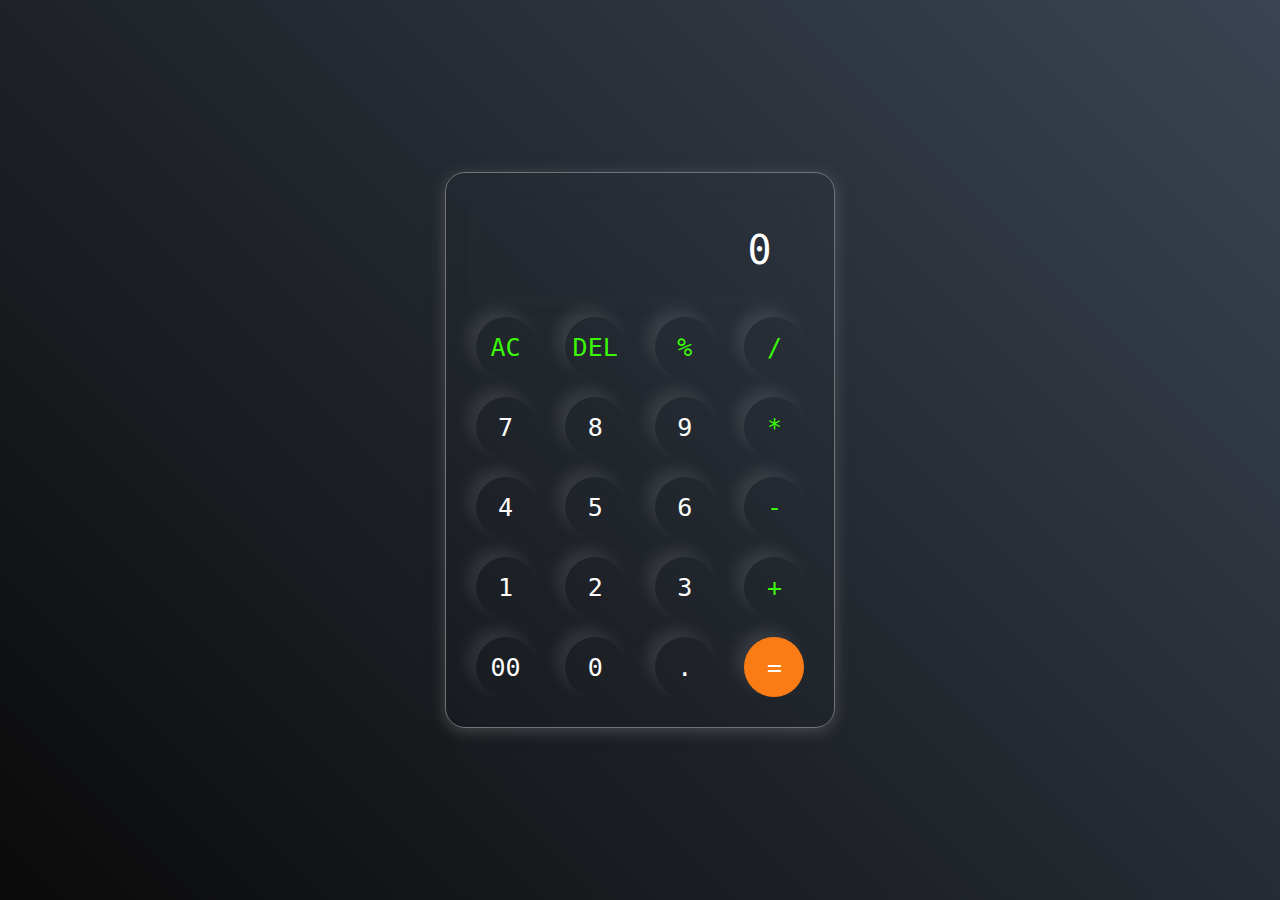
<file: Calculator/index.html>
<!DOCTYPE html>
<html lang="en">

<head>
    <meta charset="UTF-8">
    <meta name="viewport" content="width=device-width, initial-scale=1.0">
    <title>Calculator</title>
    <link rel="stylesheet" href="style.css">
    
</head>

<body>
    <div class="calculator">
        <input type="text" placeholder="0" id="inputBox">
        <div>
            <button class="operator">AC</button>
            <button class="operator">DEL</button>
            <button class="operator">%</button>
            <button class="operator">/</button>
        </div>
        <div>
            <button>7</button>
            <button>8</button>
            <button>9</button>
            <button class="operator">*</button>
        </div>
        <div>
            <button>4</button>
            <button>5</button>
            <button>6</button>
            <button class="operator">-</button>
        </div>
        <div>
            <button>1</button>
            <button>2</button>
            <button>3</button>
            <button class="operator">+</button>
        </div>
        <div>
            <button>00</button>
            <button>0</button>
            <button>.</button>
            <button class="equalBtn">=</button>
        </div>
    </div>
    <script src="script.js"></script>
</body>

</html>
</file>
<file: Calculator/style.css>
*{
    margin: 0;
    padding: 0;
    box-sizing: border-box;
    font-family: "Roboto Mono", monospace;
    font-optical-sizing: auto;
    font-weight: 400;
    font-style: normal;
}

body {
    display: flex;
    justify-content: center;
    align-items: center;
    height: 100vh;
    width: 100%;
    background: linear-gradient(45deg, #0a0a0a, #3a4452);
}

.calculator {
    background: transparent;
    border: 1px solid #717377;
    padding: 20px;
    border-radius: 20px;
    box-shadow: 0 3px 15px rgba(113, 115, 119, 0.5);

}

input{
    width: 320px;
    border: none;
    padding: 24px;
    margin: 10px;
    background: transparent;
    box-shadow: 0 3px 15px rgba(84, 84, 84, 0.1);
    font-size: 40px;
    text-align: right;
    cursor: pointer;
    color: #fff;
}

input::placeholder{
    color: #fff;
}

button {
    border: none;
    width: 60px;
    height: 60px;
    margin: 10px;
    border-radius: 50%;
    background: transparent;
    color: #fff;
    font-size: 25px;
    box-shadow: -8px -8px 15px rgba(255,255,255,0.1);
    cursor: pointer;
}

.equalBtn{
    background-color: #fb7c14;
}

.operator{
    color: #3bff05fe;
}
</file>
